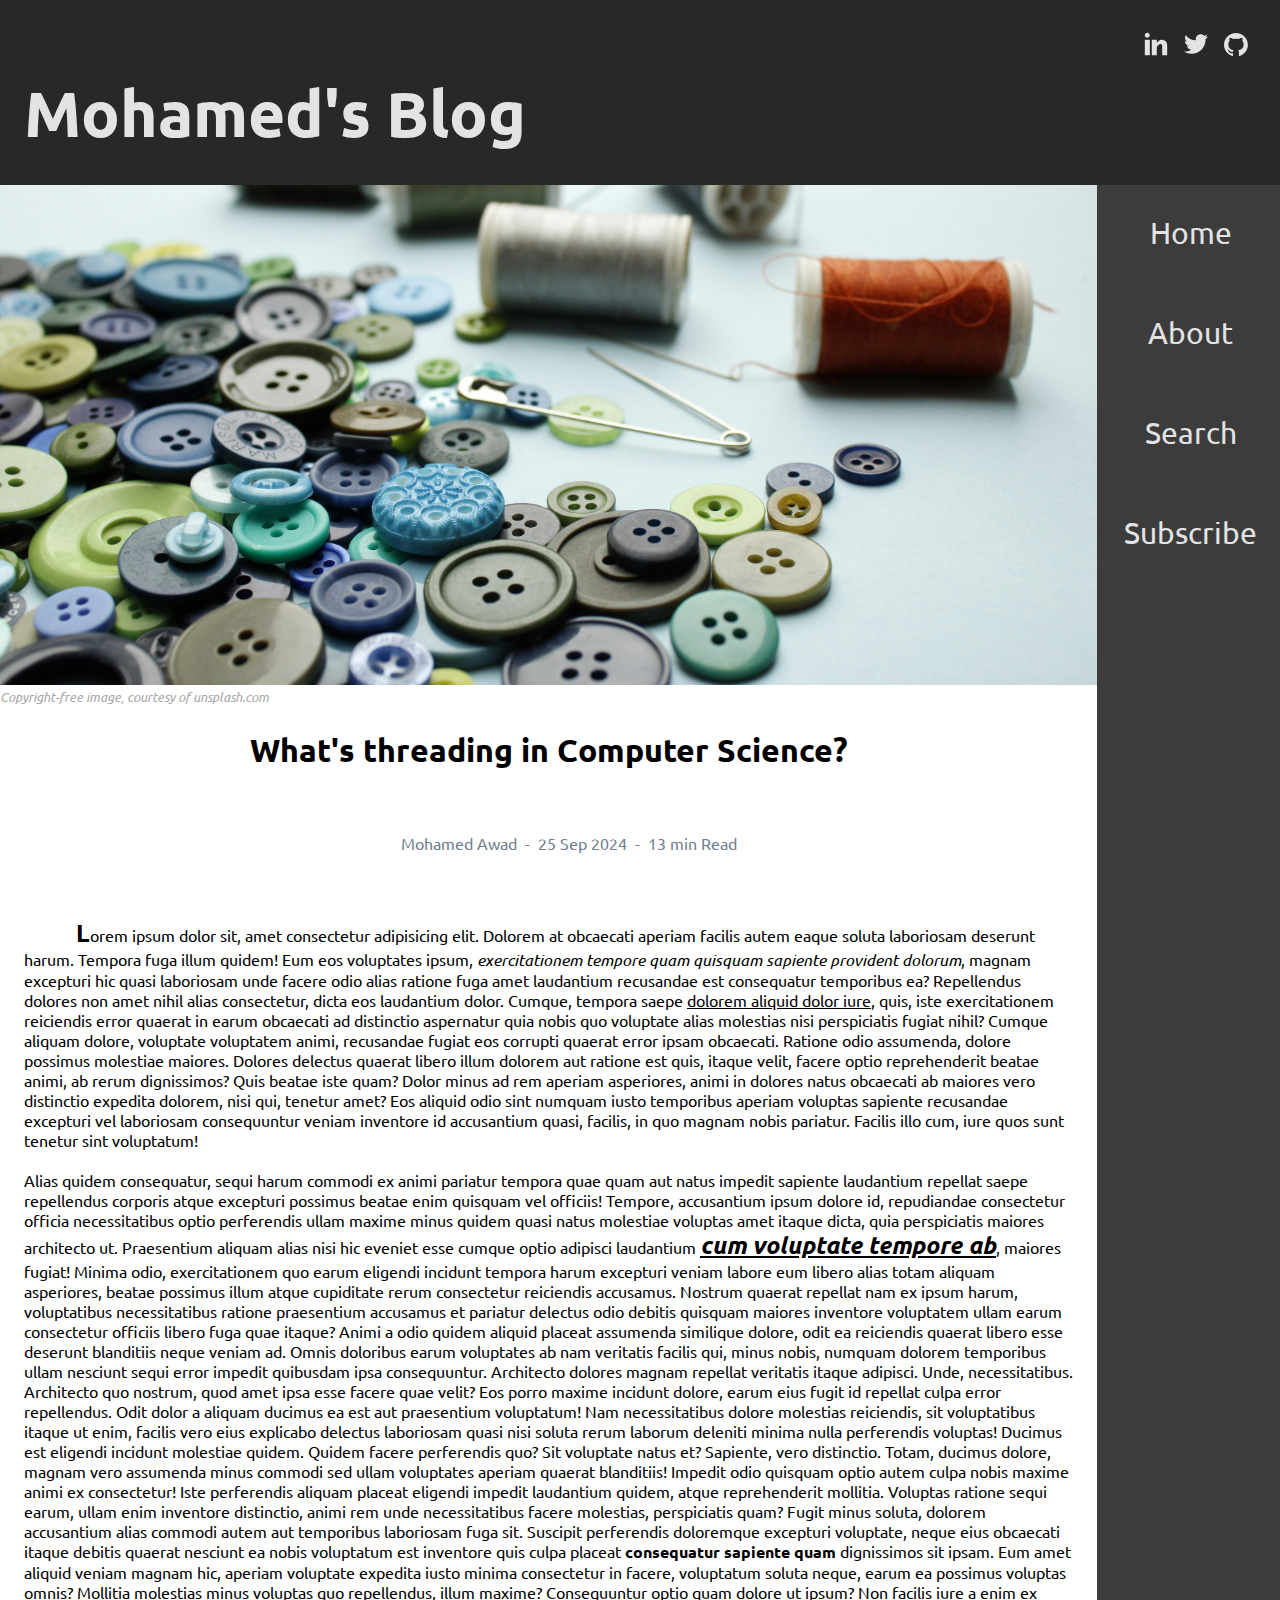
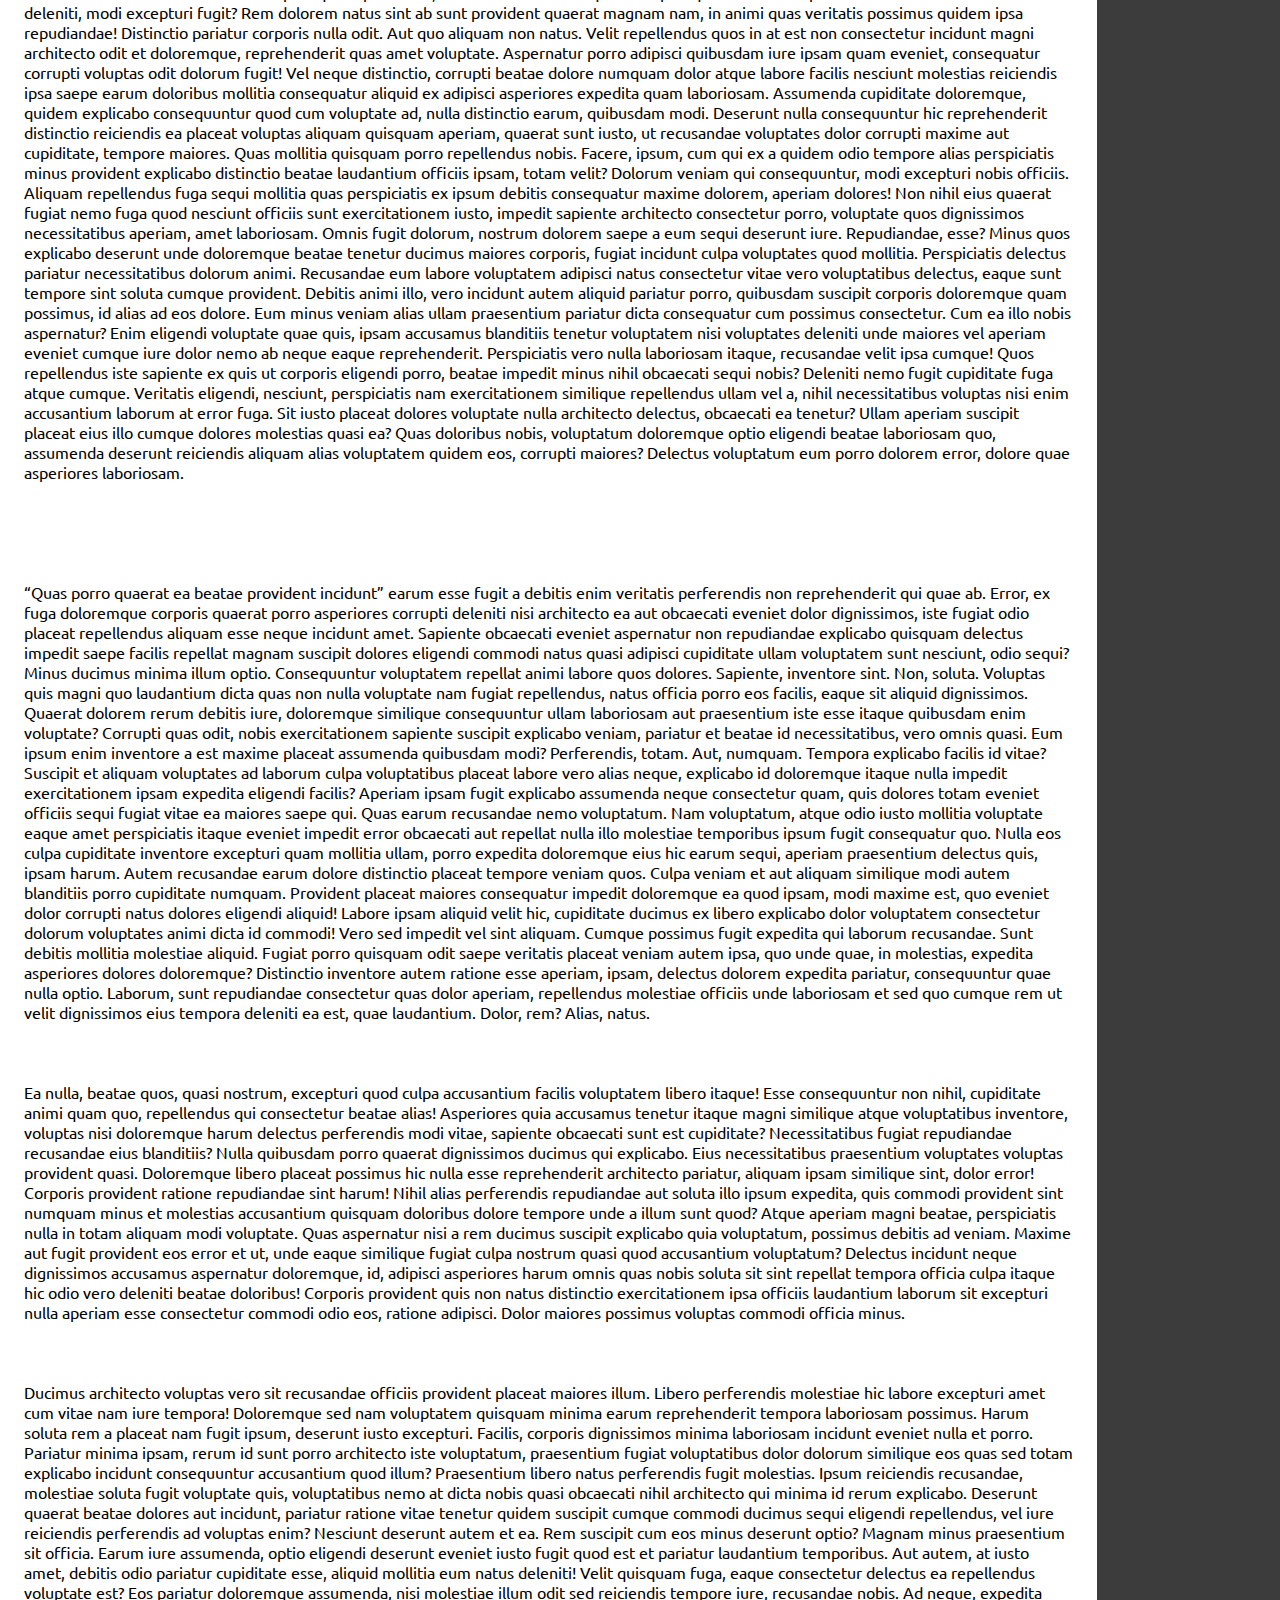
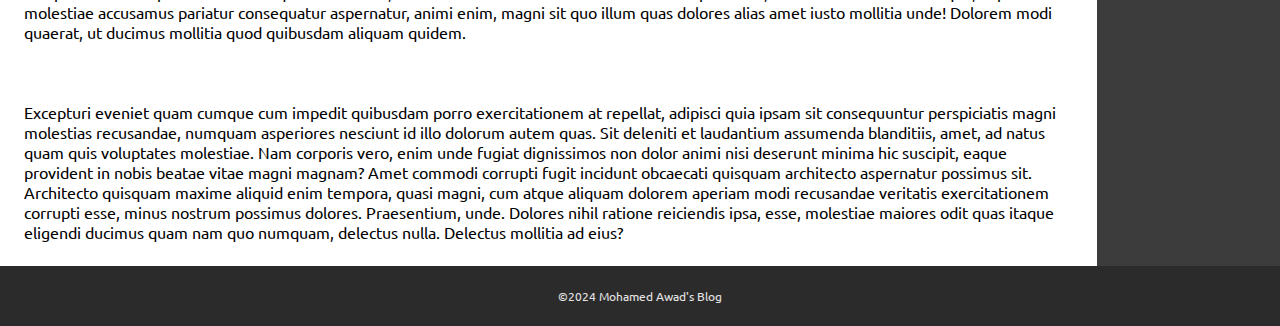
<file: blog-post/blog-post.html>
<!DOCTYPE html>
<html lang="zxx">

<head>
    <meta charset="UTF-8">
    <meta name="viewport" content="width=device-width, initial-scale=1.0">
    <link rel="stylesheet" href="../css/blog-post.css">
    <title>Blog Post</title>
</head>

<body>
    <div class="container">

        <div class="header">
            <ul id="social-list">
                <li><a class="social-link" href="https://www.linkedin.com/in/mohamed-ahmed-x">
                        <img class="social-image" src="../assets/linkedin-icon.svg" alt="LinkedIn Button">
                    </a></li>
                <li><a class="social-link" href="http://www.twitter.com/">
                        <img class="social-image" src="../assets/twitter-icon.svg" alt="Twitter Button">
                    </a></li>
                <li><a class="social-link" href="https://www.github.com/x-mo">
                        <img class="social-image" src="../assets/github-icon.svg" alt="GitHub Button">
                    </a></li>
            </ul>
            <h1 class="header-title">Mohamed's Blog</h1>
        </div>

        <nav class="navigation">
            <ul id="menu-list">
                <li class="menu-item"><a class="menu-link" href="../index.html">Home</a></li>
                <li class="menu-item"><a class="menu-link" href="#">About</a></li>
                <li class="menu-item"><a class="menu-link" href="#">Search</a></li>
                <li class="menu-item"><a class="menu-link" href="#">Subscribe</a></li>
            </ul>
        </nav>

        <div class="main">
            <figure  class="article-main-image">
                <img class="article-main-image" src="../assets/post-images/thread.jpg"
                    alt="Image of thread, buttons and a pin">
                <figcaption class="image-caption">Copyright-free image, courtesy of unsplash.com</figcaption>
            </figure>
            <h1 class="article-title"> What's threading in Computer Science?</h1>
            <ul class="article-metadata">
                <li class="meta-item">Mohamed Awad</li>
                <li> - </li>
                <li class="meta-item">25 Sep 2024</li>
                <li> - </li>
                <li class="meta-item">13 min Read</li>
            </ul>
            <p class="article-body"><span class="emphasize-large emphasize-bold">L</span>orem ipsum dolor sit, amet
                consectetur adipisicing elit. Dolorem at obcaecati
                aperiam facilis autem eaque soluta laboriosam deserunt harum. Tempora fuga illum quidem! Eum eos
                voluptates ipsum, <span class="emphasize-italic">exercitationem tempore quam quisquam sapiente provident
                    dolorum</span>, magnam excepturi hic
                quasi laboriosam unde facere odio alias ratione fuga amet laudantium recusandae est consequatur
                temporibus ea? Repellendus dolores non amet nihil alias consectetur, dicta eos laudantium dolor. Cumque,
                tempora saepe <span class="emphasize-underline">dolorem aliquid dolor iure</span>, quis, iste
                exercitationem reiciendis error quaerat in earum
                obcaecati ad distinctio aspernatur quia nobis quo voluptate alias molestias nisi perspiciatis fugiat
                nihil? Cumque aliquam dolore, voluptate voluptatem animi, recusandae fugiat eos corrupti quaerat error
                ipsam obcaecati. Ratione odio assumenda, dolore possimus molestiae maiores. Dolores delectus quaerat
                libero illum dolorem aut ratione est quis, itaque velit, facere optio reprehenderit beatae animi, ab
                rerum dignissimos? Quis beatae iste quam? Dolor minus ad rem aperiam asperiores, animi in dolores natus
                obcaecati ab maiores vero distinctio expedita dolorem, nisi qui, tenetur amet? Eos aliquid odio sint
                numquam iusto temporibus aperiam voluptas sapiente recusandae excepturi vel laboriosam consequuntur
                veniam inventore id accusantium quasi, facilis, in quo magnam nobis pariatur. Facilis illo cum, iure
                quos sunt tenetur sint voluptatum!<br><br>Alias quidem consequatur, sequi harum commodi ex animi
                pariatur
                tempora quae quam aut natus impedit sapiente laudantium repellat saepe repellendus corporis atque
                excepturi possimus beatae enim quisquam vel officiis! Tempore, accusantium ipsum dolore id, repudiandae
                consectetur officia necessitatibus optio perferendis ullam maxime minus quidem quasi natus molestiae
                voluptas amet itaque dicta, quia perspiciatis maiores architecto ut. Praesentium aliquam alias nisi hic
                eveniet esse cumque optio adipisci laudantium <span
                    class="emphasize-large emphasize-bold emphasize-underline emphasize-italic">cum voluptate tempore
                    ab</span>, maiores fugiat! Minima odio,
                exercitationem quo earum eligendi incidunt tempora harum excepturi veniam labore eum libero alias totam
                aliquam asperiores, beatae possimus illum atque cupiditate rerum consectetur reiciendis accusamus.
                Nostrum quaerat repellat nam ex ipsum harum, voluptatibus necessitatibus ratione praesentium accusamus
                et pariatur delectus odio debitis quisquam maiores inventore voluptatem ullam earum consectetur officiis
                libero fuga quae itaque? Animi a odio quidem aliquid placeat assumenda similique dolore, odit ea
                reiciendis quaerat libero esse deserunt blanditiis neque veniam ad. Omnis doloribus earum voluptates ab
                nam veritatis facilis qui, minus nobis, numquam dolorem temporibus ullam nesciunt sequi error impedit
                quibusdam ipsa consequuntur. Architecto dolores magnam repellat veritatis itaque adipisci. Unde,
                necessitatibus. Architecto quo nostrum, quod amet ipsa esse facere quae velit? Eos porro maxime incidunt
                dolore, earum eius fugit id repellat culpa error repellendus. Odit dolor a aliquam ducimus ea est aut
                praesentium voluptatum! Nam necessitatibus dolore molestias reiciendis, sit voluptatibus itaque ut enim,
                facilis vero eius explicabo delectus laboriosam quasi nisi soluta rerum laborum deleniti minima nulla
                perferendis voluptas! Ducimus est eligendi incidunt molestiae quidem. Quidem facere perferendis quo? Sit
                voluptate natus et? Sapiente, vero distinctio. Totam, ducimus dolore, magnam vero assumenda minus
                commodi sed ullam voluptates aperiam quaerat blanditiis! Impedit odio quisquam optio autem culpa nobis
                maxime animi ex consectetur! Iste perferendis aliquam placeat eligendi impedit laudantium quidem, atque
                reprehenderit mollitia. Voluptas ratione sequi earum, ullam enim inventore distinctio, animi rem unde
                necessitatibus facere molestias, perspiciatis quam? Fugit minus soluta, dolorem accusantium alias
                commodi autem aut temporibus laboriosam fuga sit. Suscipit perferendis doloremque excepturi voluptate,
                neque eius obcaecati itaque debitis quaerat nesciunt ea nobis voluptatum est inventore quis culpa
                placeat <span class="emphasize-bold">consequatur sapiente quam</span> dignissimos sit ipsam. Eum amet
                aliquid veniam magnam hic, aperiam
                voluptate expedita iusto minima consectetur in facere, voluptatum soluta neque, earum ea possimus
                voluptas omnis? Mollitia molestias minus voluptas quo repellendus, illum maxime? Consequuntur optio quam
                dolore ut ipsum? Non facilis iure a enim ex deleniti, modi excepturi fugit? Rem dolorem natus sint ab
                sunt provident quaerat magnam nam, in animi quas veritatis possimus quidem ipsa repudiandae! Distinctio
                pariatur corporis nulla odit. Aut quo aliquam non natus. Velit repellendus quos in at est non
                consectetur incidunt magni architecto odit et doloremque, reprehenderit quas amet voluptate. Aspernatur
                porro adipisci quibusdam iure ipsam quam eveniet, consequatur corrupti voluptas odit dolorum fugit! Vel
                neque distinctio, corrupti beatae dolore numquam dolor atque labore facilis nesciunt molestias
                reiciendis ipsa saepe earum doloribus mollitia consequatur aliquid ex adipisci asperiores expedita quam
                laboriosam. Assumenda cupiditate doloremque, quidem explicabo consequuntur quod cum voluptate ad, nulla
                distinctio earum, quibusdam modi. Deserunt nulla consequuntur hic reprehenderit distinctio reiciendis ea
                placeat voluptas aliquam quisquam aperiam, quaerat sunt iusto, ut recusandae voluptates dolor corrupti
                maxime aut cupiditate, tempore maiores. Quas mollitia quisquam porro repellendus nobis. Facere, ipsum,
                cum qui ex a quidem odio tempore alias perspiciatis minus provident explicabo distinctio beatae
                laudantium officiis ipsam, totam velit? Dolorum veniam qui consequuntur, modi excepturi nobis officiis.
                Aliquam repellendus fuga sequi mollitia quas perspiciatis ex ipsum debitis consequatur maxime dolorem,
                aperiam dolores! Non nihil eius quaerat fugiat nemo fuga quod nesciunt officiis sunt exercitationem
                iusto, impedit sapiente architecto consectetur porro, voluptate quos dignissimos necessitatibus aperiam,
                amet laboriosam. Omnis fugit dolorum, nostrum dolorem saepe a eum sequi deserunt iure. Repudiandae,
                esse? Minus quos explicabo deserunt unde doloremque beatae tenetur ducimus maiores corporis, fugiat
                incidunt culpa voluptates quod mollitia. Perspiciatis delectus pariatur necessitatibus dolorum animi.
                Recusandae eum labore voluptatem adipisci natus consectetur vitae vero voluptatibus delectus, eaque sunt
                tempore sint soluta cumque provident. Debitis animi illo, vero incidunt autem aliquid pariatur porro,
                quibusdam suscipit corporis doloremque quam possimus, id alias ad eos dolore. Eum minus veniam alias
                ullam praesentium pariatur dicta consequatur cum possimus consectetur. Cum ea illo nobis aspernatur?
                Enim eligendi voluptate quae quis, ipsam accusamus blanditiis tenetur voluptatem nisi voluptates
                deleniti unde maiores vel aperiam eveniet cumque iure dolor nemo ab neque eaque reprehenderit.
                Perspiciatis vero nulla laboriosam itaque, recusandae velit ipsa cumque! Quos repellendus iste sapiente
                ex quis ut corporis eligendi porro, beatae impedit minus nihil obcaecati sequi nobis? Deleniti nemo
                fugit cupiditate fuga atque cumque. Veritatis eligendi, nesciunt, perspiciatis nam exercitationem
                similique repellendus ullam vel a, nihil necessitatibus voluptas nisi enim accusantium laborum at error
                fuga. Sit iusto placeat dolores voluptate nulla architecto delectus, obcaecati ea tenetur? Ullam aperiam
                suscipit placeat eius illo cumque dolores molestias quasi ea? Quas doloribus nobis, voluptatum
                doloremque optio eligendi beatae laboriosam quo, assumenda deserunt reiciendis aliquam alias voluptatem
                quidem eos, corrupti maiores? Delectus voluptatum eum porro dolorem error, dolore quae asperiores
                laboriosam.<br><br><br><br><br><br><q cite="https://en.wikipedia.org/wiki/Lorem_ipsum">Quas porro
                    quaerat ea beatae provident incidunt</q> earum esse fugit a debitis enim veritatis
                perferendis non reprehenderit qui quae ab. Error, ex fuga doloremque corporis quaerat porro asperiores
                corrupti deleniti nisi architecto ea aut obcaecati eveniet dolor dignissimos, iste fugiat odio placeat
                repellendus aliquam esse neque incidunt amet. Sapiente obcaecati eveniet aspernatur non repudiandae
                explicabo quisquam delectus impedit saepe facilis repellat magnam suscipit dolores eligendi commodi
                natus quasi adipisci cupiditate ullam voluptatem sunt nesciunt, odio sequi? Minus ducimus minima illum
                optio. Consequuntur voluptatem repellat animi labore quos dolores. Sapiente, inventore sint. Non,
                soluta. Voluptas quis magni quo laudantium dicta quas non nulla voluptate nam fugiat repellendus, natus
                officia porro eos facilis, eaque sit aliquid dignissimos. Quaerat dolorem rerum debitis iure, doloremque
                similique consequuntur ullam laboriosam aut praesentium iste esse itaque quibusdam enim voluptate?
                Corrupti quas odit, nobis exercitationem sapiente suscipit explicabo veniam, pariatur et beatae id
                necessitatibus, vero omnis quasi. Eum ipsum enim inventore a est maxime placeat assumenda quibusdam
                modi? Perferendis, totam. Aut, numquam. Tempora explicabo facilis id vitae? Suscipit et aliquam
                voluptates ad laborum culpa voluptatibus placeat labore vero alias neque, explicabo id doloremque itaque
                nulla impedit exercitationem ipsam expedita eligendi facilis? Aperiam ipsam fugit explicabo assumenda
                neque consectetur quam, quis dolores totam eveniet officiis sequi fugiat vitae ea maiores saepe qui.
                Quas earum recusandae nemo voluptatum. Nam voluptatum, atque odio iusto mollitia voluptate eaque amet
                perspiciatis itaque eveniet impedit error obcaecati aut repellat nulla illo molestiae temporibus ipsum
                fugit consequatur quo. Nulla eos culpa cupiditate inventore excepturi quam mollitia ullam, porro
                expedita doloremque eius hic earum sequi, aperiam praesentium delectus quis, ipsam harum. Autem
                recusandae earum dolore distinctio placeat tempore veniam quos. Culpa veniam et aut aliquam similique
                modi autem blanditiis porro cupiditate numquam. Provident placeat maiores consequatur impedit doloremque
                ea quod ipsam, modi maxime est, quo eveniet dolor corrupti natus dolores eligendi aliquid! Labore ipsam
                aliquid velit hic, cupiditate ducimus ex libero explicabo dolor voluptatem consectetur dolorum
                voluptates animi dicta id commodi! Vero sed impedit vel sint aliquam. Cumque possimus fugit expedita qui
                laborum recusandae. Sunt debitis mollitia molestiae aliquid. Fugiat porro quisquam odit saepe veritatis
                placeat veniam autem ipsa, quo unde quae, in molestias, expedita asperiores dolores doloremque?
                Distinctio inventore autem ratione esse aperiam, ipsam, delectus dolorem expedita pariatur, consequuntur
                quae nulla optio. Laborum, sunt repudiandae consectetur quas dolor aperiam, repellendus molestiae
                officiis unde laboriosam et sed quo cumque rem ut velit dignissimos eius tempora deleniti ea est, quae
                laudantium. Dolor, rem? Alias, natus.<br><br><br><br> Ea nulla, beatae quos, quasi nostrum, excepturi
                quod culpa
                accusantium facilis voluptatem libero itaque! Esse consequuntur non nihil, cupiditate animi quam quo,
                repellendus qui consectetur beatae alias! Asperiores quia accusamus tenetur itaque magni similique atque
                voluptatibus inventore, voluptas nisi doloremque harum delectus perferendis modi vitae, sapiente
                obcaecati sunt est cupiditate? Necessitatibus fugiat repudiandae recusandae eius blanditiis? Nulla
                quibusdam porro quaerat dignissimos ducimus qui explicabo. Eius necessitatibus praesentium voluptates
                voluptas provident quasi. Doloremque libero placeat possimus hic nulla esse reprehenderit architecto
                pariatur, aliquam ipsam similique sint, dolor error! Corporis provident ratione repudiandae sint harum!
                Nihil alias perferendis repudiandae aut soluta illo ipsum expedita, quis commodi provident sint numquam
                minus et molestias accusantium quisquam doloribus dolore tempore unde a illum sunt quod? Atque aperiam
                magni beatae, perspiciatis nulla in totam aliquam modi voluptate. Quas aspernatur nisi a rem ducimus
                suscipit explicabo quia voluptatum, possimus debitis ad veniam. Maxime aut fugit provident eos error et
                ut, unde eaque similique fugiat culpa nostrum quasi quod accusantium voluptatum? Delectus incidunt neque
                dignissimos accusamus aspernatur doloremque, id, adipisci asperiores harum omnis quas nobis soluta sit
                sint repellat tempora officia culpa itaque hic odio vero deleniti beatae doloribus! Corporis provident
                quis non natus distinctio exercitationem ipsa officiis laudantium laborum sit excepturi nulla aperiam
                esse consectetur commodi odio eos, ratione adipisci. Dolor maiores possimus voluptas commodi officia
                minus.<br><br><br><br>Ducimus architecto voluptas vero sit recusandae officiis provident placeat maiores
                illum. Libero
                perferendis molestiae hic labore excepturi amet cum vitae nam iure tempora! Doloremque sed nam
                voluptatem quisquam minima earum reprehenderit tempora laboriosam possimus. Harum soluta rem a placeat
                nam fugit ipsum, deserunt iusto excepturi. Facilis, corporis dignissimos minima laboriosam incidunt
                eveniet nulla et porro. Pariatur minima ipsam, rerum id sunt porro architecto iste voluptatum,
                praesentium fugiat voluptatibus dolor dolorum similique eos quas sed totam explicabo incidunt
                consequuntur accusantium quod illum? Praesentium libero natus perferendis fugit molestias. Ipsum
                reiciendis recusandae, molestiae soluta fugit voluptate quis, voluptatibus nemo at dicta nobis quasi
                obcaecati nihil architecto qui minima id rerum explicabo. Deserunt quaerat beatae dolores aut incidunt,
                pariatur ratione vitae tenetur quidem suscipit cumque commodi ducimus sequi eligendi repellendus, vel
                iure reiciendis perferendis ad voluptas enim? Nesciunt deserunt autem et ea. Rem suscipit cum eos minus
                deserunt optio? Magnam minus praesentium sit officia. Earum iure assumenda, optio eligendi deserunt
                eveniet iusto fugit quod est et pariatur laudantium temporibus. Aut autem, at iusto amet, debitis odio
                pariatur cupiditate esse, aliquid mollitia eum natus deleniti! Velit quisquam fuga, eaque consectetur
                delectus ea repellendus voluptate est? Eos pariatur doloremque assumenda, nisi molestiae illum odit sed
                reiciendis tempore iure, recusandae nobis. Ad neque, expedita molestiae accusamus pariatur consequatur
                aspernatur, animi enim, magni sit quo illum quas dolores alias amet iusto mollitia unde! Dolorem modi
                quaerat, ut ducimus mollitia quod quibusdam aliquam quidem.<br><br><br><br>Excepturi eveniet quam cumque
                cum impedit
                quibusdam porro exercitationem at repellat, adipisci quia ipsam sit consequuntur perspiciatis magni
                molestias recusandae, numquam asperiores nesciunt id illo dolorum autem quas. Sit deleniti et laudantium
                assumenda blanditiis, amet, ad natus quam quis voluptates molestiae. Nam corporis vero, enim unde fugiat
                dignissimos non dolor animi nisi deserunt minima hic suscipit, eaque provident in nobis beatae vitae
                magni magnam? Amet commodi corrupti fugit incidunt obcaecati quisquam architecto aspernatur possimus
                sit. Architecto quisquam maxime aliquid enim tempora, quasi magni, cum atque aliquam dolorem aperiam
                modi recusandae veritatis exercitationem corrupti esse, minus nostrum possimus dolores. Praesentium,
                unde. Dolores nihil ratione reiciendis ipsa, esse, molestiae maiores odit quas itaque eligendi ducimus
                quam nam quo numquam, delectus nulla. Delectus mollitia ad eius?</p>
        </div>

        <footer class="footer">
            <p id="copyright">&#169;2024 Mohamed Awad's Blog</p>
        </footer>
    </div>
</body>

</html>
</file>
<file: css/blog-post.css>
@import url(style.css);
@import url(metadata.css);

.article-main-image {
    width: 100%;
    height: 500px;
    object-fit: cover;
    margin: 0;
}

.main {
    display: flex;
    margin: 0;
    flex-direction: column;
    align-items: center;
}

.article-body {
    margin: 24px;
    text-indent: 5%;
}

.emphasize-large {
    font-size: x-large;
}

.emphasize-underline {
    text-decoration: underline;
}

.emphasize-bold {
    font-weight: bold;
}

.emphasize-italic {
    font-style: italic;
}
</file>
